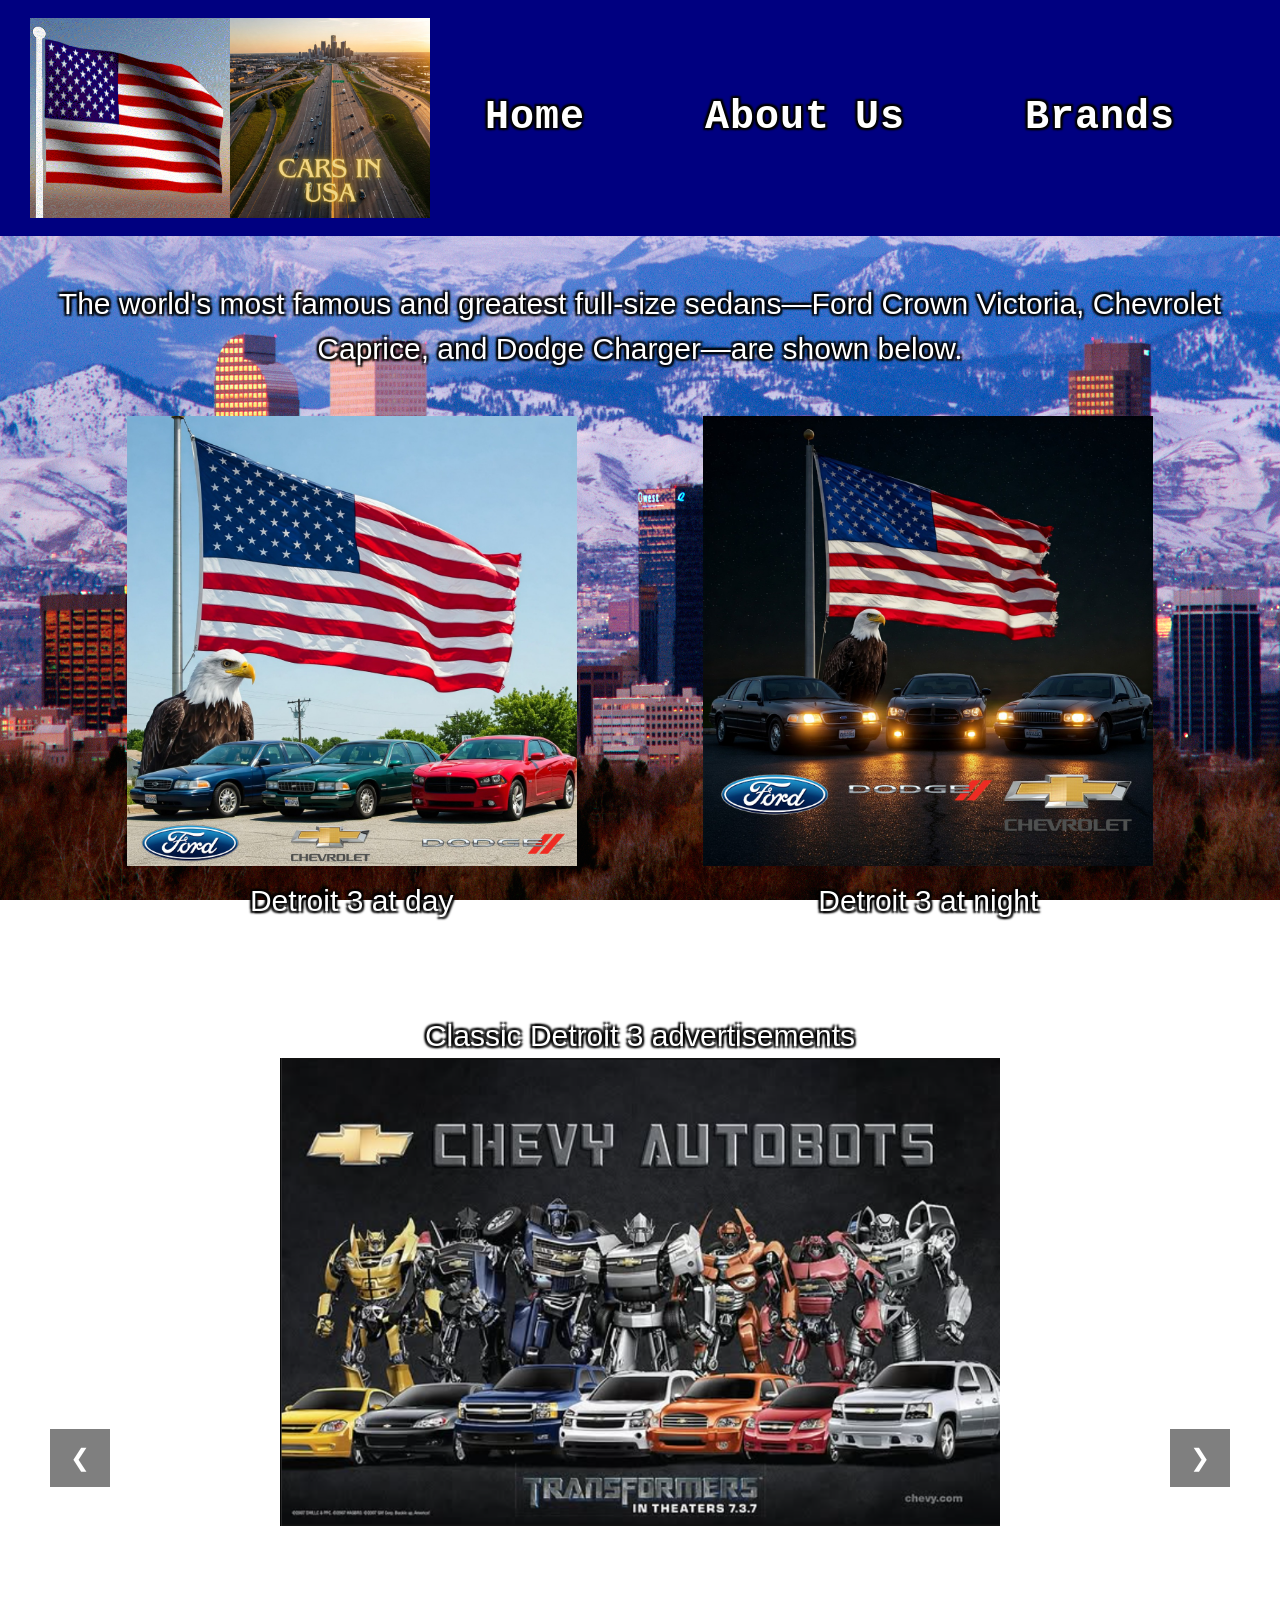
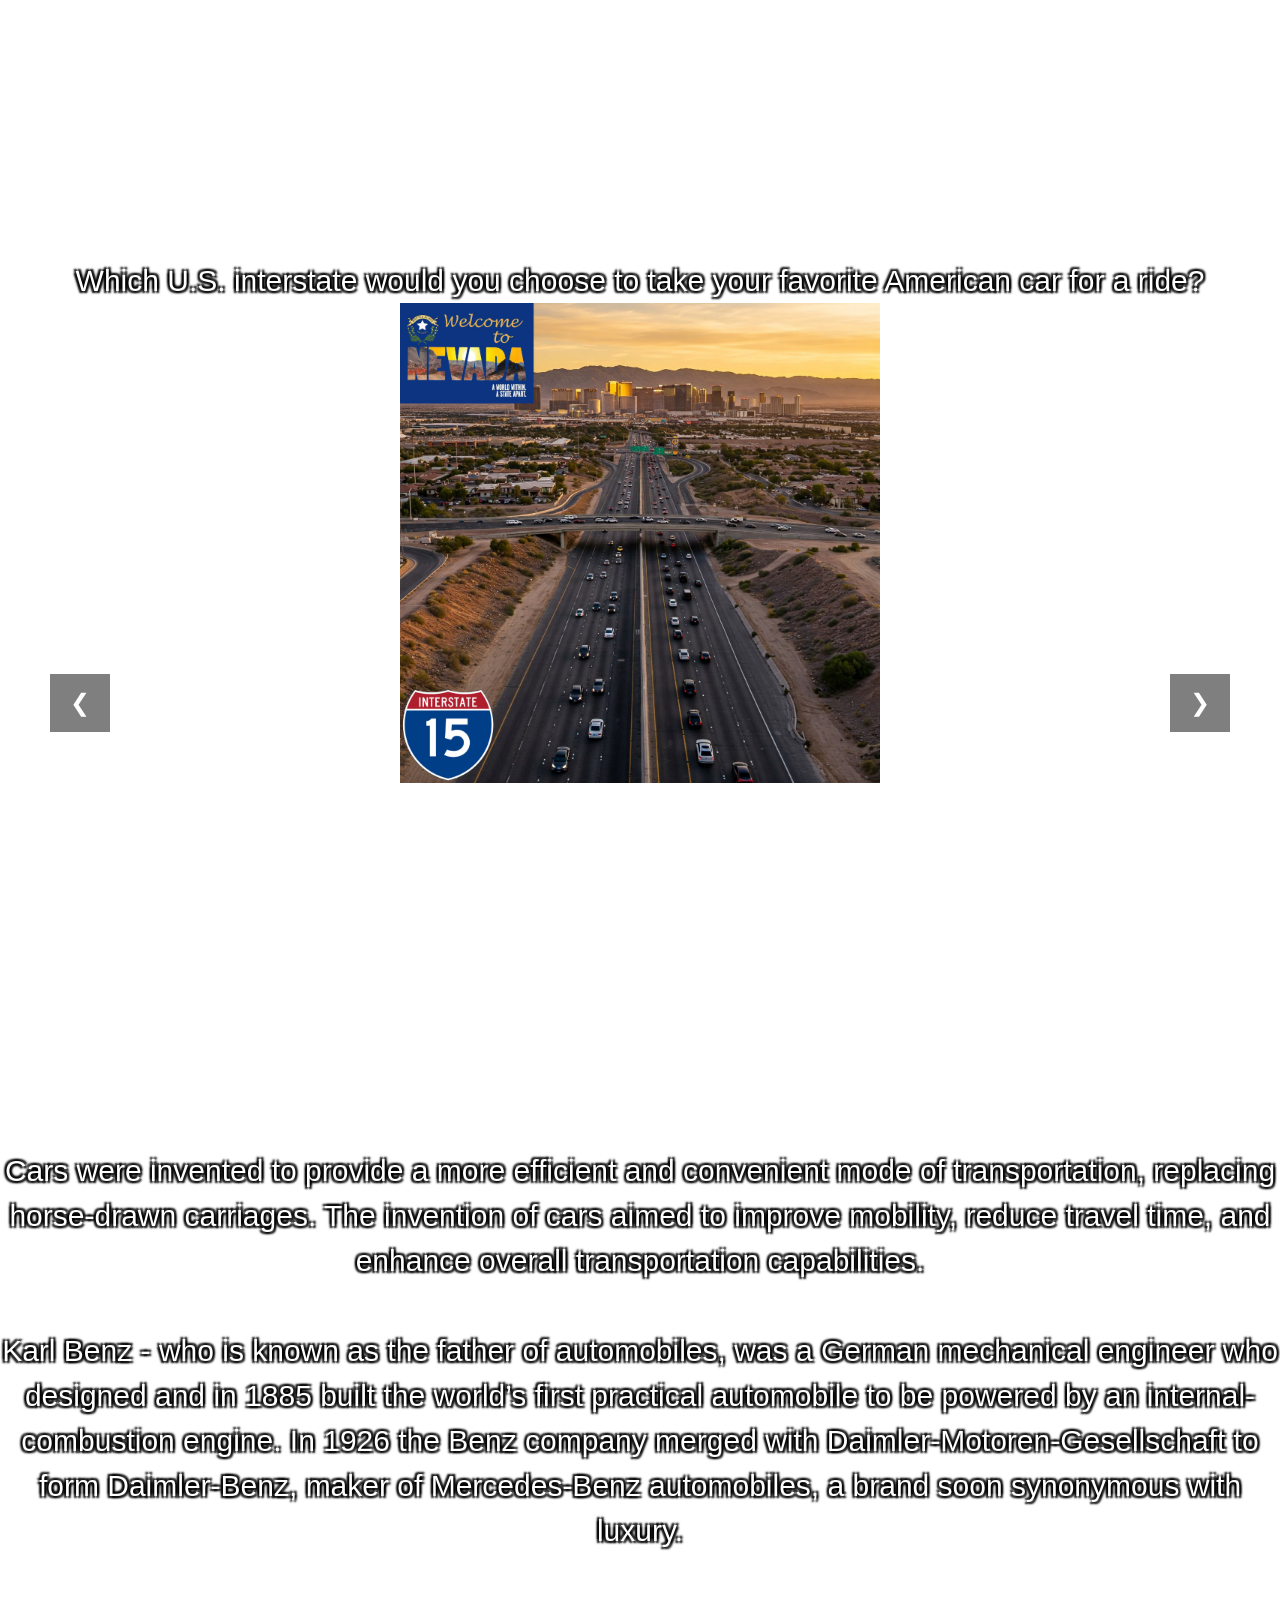
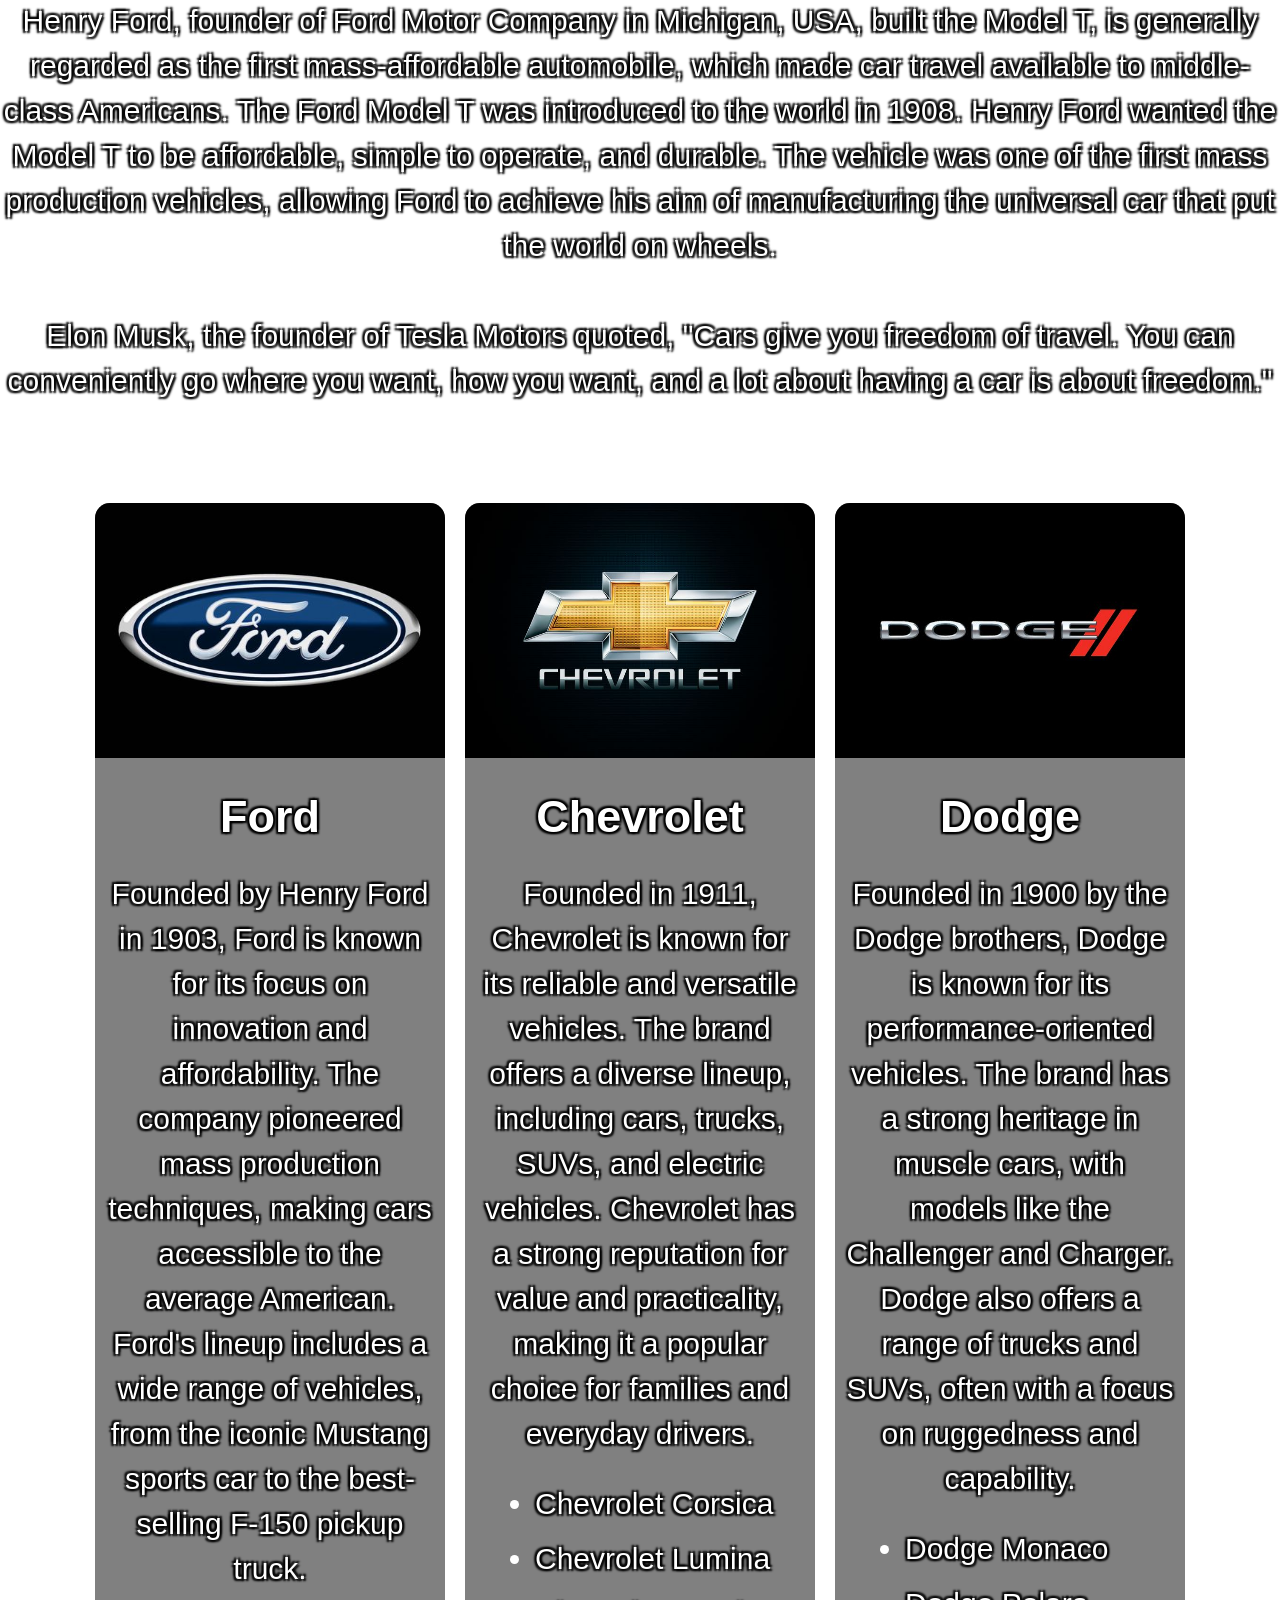
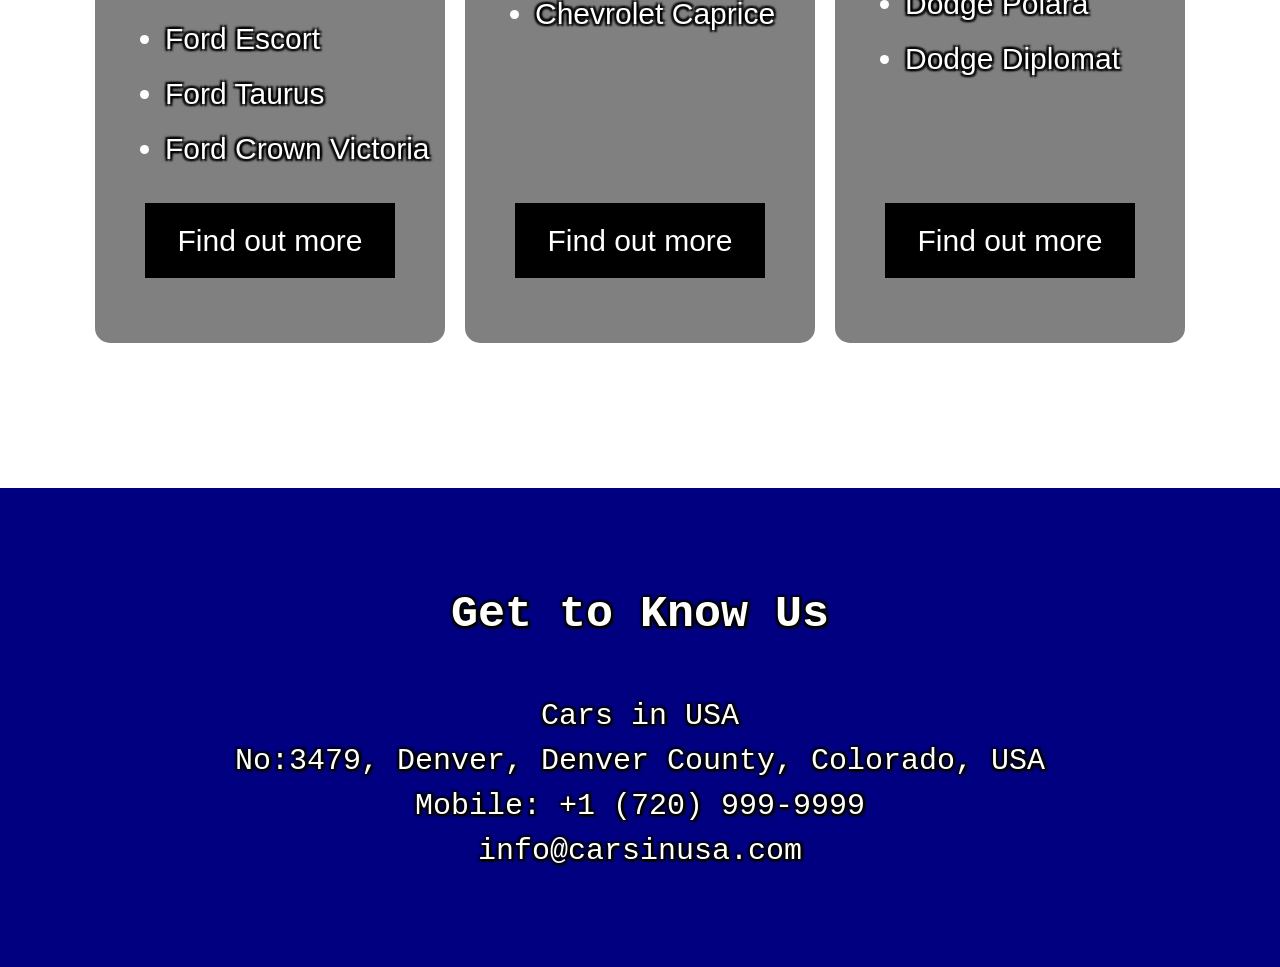
<file: docs/index.html>
<!DOCTYPE html>
<html lang="en">
<head>
    <meta charset="UTF-8">
    <meta name="viewport" content="width=device-width, initial-scale=1.0">
    <title>Cars in USA</title>

    <!--==Stylesheet=========-->
    <link rel="stylesheet" type="text/css" href="styles.css">    

    <!--==USA-gif===========-->
    <link rel="shortcut icon" href="images/Cars in USA.jpg"/>

</head>
<body>
    <header>
        <nav class="navigation">
                
            <!---logo-->
            <a href="index.html"  class="logo"> 
                <div class="flex-container">
                    <img src="images/USA flag gif.gif" alt="USA flag gif" class="hello">
                    <img src="images/Cars in USA.jpg" alt="CARS OF AMERICA" class="hello">
                </div>
                
            <!--menu------>
            <nav class="navigation">
            <ul class="menu">
                <li><a href="index.html">Home</a></li>
                <li><a href="about us.html">About Us</a></li>
                <li class="dropdown">
                <a href="#">Brands</a>
                <div class="dropdown-content">
                    <a href="ford.html"><img src="images/Ford-Logo.png" alt="Ford Logo" class="logo"></a>
                    <br>
                    <a href="chevrolet.html"><img src="images/Chevrolet-Logo.png" alt="Chevrolet Logo" class="logo"></a>
                    <br>
                    <a href="dodge.html"><img src="images/Dodge-Logo.png" alt="Dodge Logo" class="logo"></a>
                    </div>
                </li>
                </ul>
            </nav>
    </header>

    <br>
    
    <p>The world's most famous and greatest full-size sedans—Ford Crown Victoria, Chevrolet Caprice, and Dodge Charger—are shown below.</p>

    <br>

    <div class="flex-container">
        <div><img src="images/Detroit 3 (Day).jpg" alt="Detroit 3 (day)" width="450" height="450"><p>Detroit 3 at day</p></div>
        <div><img src="images/Detroit 3 (Night).jpg" alt="Detroit 3 (Night).png" width="450" height="450"><p>Detroit 3 at night</p></div>
    </div>

    <br>
    <br>

    <p>Classic Detroit 3 advertisements</p>

    <div class="slider-container">
        <button class="prev-btn">&#10094;</button>
        <div class="slider-frame">
            <div class="slide-images">
                <div class="img-container">
                    <img src="images/Chevrolet_Lineup_ad.png">
                </div>
                <div class="img-container">
                    <img src="images/Ford_Lineup_ad.webp">
                </div>
                <div class="img-container">
                    <img src="images/Dodge_Lineup_ad.png">
                </div>
            </div>
        </div>
        <button class="next-btn">&#10095;</button>
    </div>

    <p>Which U.S. interstate would you choose to take your favorite American car for a ride?</p>

    <div class="slider-container">
        <button class="prev-btn">&#10094;</button>
    <div class="slider-frame">
        <div class="slide-images">
                <div class="img-container">
                    <img src="images/I-15 Las Vegas.jpg">
                </div>
                <div class="img-container">
                    <img src="images/I-80 Salt Lake City.jpg">
                </div>
                <div class="img-container">
                    <img src="images/I-70 Denver.jpg">
                </div>
        </div>
    </div>
    <button class="next-btn">&#10095;</button>
    </div>

    <br>
    <p>Cars were invented to provide a more efficient and convenient mode of transportation, replacing horse-drawn carriages. The invention of cars aimed to improve mobility, reduce travel time, and enhance overall transportation capabilities.</p>
    <br>
    <p>Karl Benz - who is known as the father of automobiles, was a German mechanical engineer who designed and in 1885 built the world’s first practical automobile to be powered by an internal-combustion engine. In 1926 the Benz company merged with Daimler-Motoren-Gesellschaft to form Daimler-Benz, maker of Mercedes-Benz automobiles, a brand soon synonymous with luxury.</p>
    <br>
    <p>Henry Ford, founder of Ford Motor Company in Michigan, USA, built the Model T, is generally regarded as the first mass-affordable automobile, which made car travel available to middle-class Americans. The Ford Model T was introduced to the world in 1908. Henry Ford wanted the Model T to be affordable, simple to operate, and durable. The vehicle was one of the first mass production vehicles, allowing Ford to achieve his aim of manufacturing the universal car that put the world on wheels.</p>
    <br>
    <p>Elon Musk, the founder of Tesla Motors quoted, "Cars give you freedom of travel. You can conveniently go where you want, how you want, and a lot about having a car is about freedom."</p>
    <br>
    <br>

    <section class="container">
        <section id="column 1">
            <div class="card">
                <div class="card-image ford"></div>
                <h2>Ford</h2>
                <p>Founded by Henry Ford in 1903, Ford is known for its focus on innovation and affordability. The company pioneered mass production techniques, making cars accessible to the average American. Ford's lineup includes a wide range of vehicles, from the iconic Mustang sports car to the best-selling F-150 pickup truck.</p>   
                <div class="offers">
                <ul>
                    <li>Ford Escort</li>
                    <li>Ford Taurus</li>
                    <li>Ford Crown Victoria</li>
                </ul> 
                </div>
                <a href="ford.html">Find out more</a>
                <br>
            </div>
        </section>
        
        <section id="column 2">
            <div class="card">
                <div class="card-image chevrolet"></div>
                <h2>Chevrolet</h2>
                <p>Founded in 1911, Chevrolet is known for its reliable and versatile vehicles. The brand offers a diverse lineup, including cars, trucks, SUVs, and electric vehicles. Chevrolet has a strong reputation for value and practicality, making it a popular choice for families and everyday drivers.</p>    
                <div class="offers">
                <ul>
                    <li>Chevrolet Corsica</li>
                    <li>Chevrolet Lumina</li>
                    <li>Chevrolet Caprice</li>
                    <br>
                    <br>
                    <br>
                </ul>
                </div> 
                <a href="chevrolet.html">Find out more</a>
                <br>
            </div>
        </section>
    
        <section id="column 3">    
            <div class="card">
                <div class="card-image dodge"></div>
                <h2>Dodge</h2>
                <p>Founded in 1900 by the Dodge brothers, Dodge is known for its performance-oriented vehicles. The brand has a strong heritage in muscle cars, with models like the Challenger and Charger. Dodge also offers a range of trucks and SUVs, often with a focus on ruggedness and capability.</p> 
                <div class="offers">
                <ul>
                    <li>Dodge Monaco</li>
                    <li>Dodge Polara</li>
                    <li>Dodge Diplomat</li>
                    <br>
                    <br>
                </ul> 
                </div>
                <a href="dodge.html">Find out more</a>
                <br>
            </div>
        </section>
    </section>

    <br>
    <br>
    <br>

<script src="slide.js"></script>
</body>

<footer>
    <br>
    <br>
    <h2>Get to Know Us</h2>
    <br>
    <p>
        Cars in USA<br>
        No:3479, Denver, Denver County, Colorado, USA<br>
        Mobile: +1 (720) 999-9999<br>
        info@carsinusa.com
    </p> 
    <br>
    <br>   
</footer>

</html>
</file>
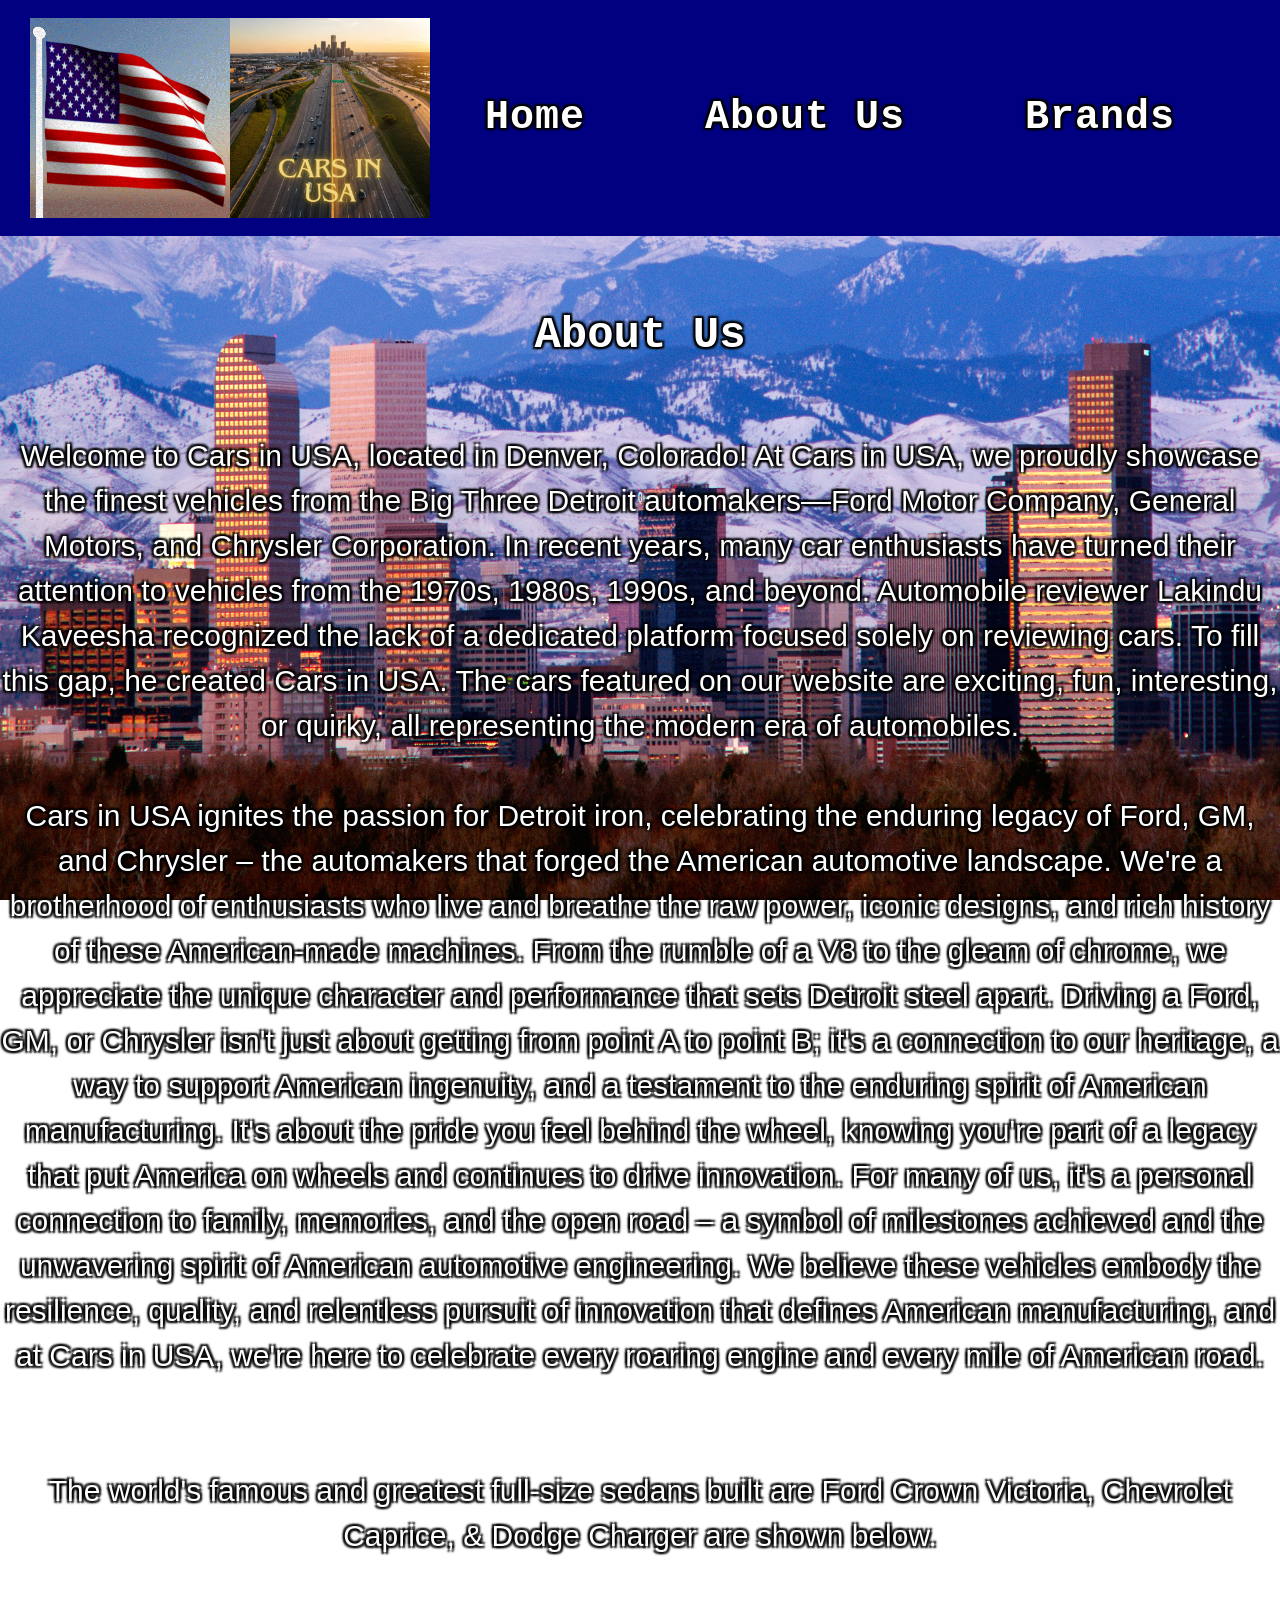
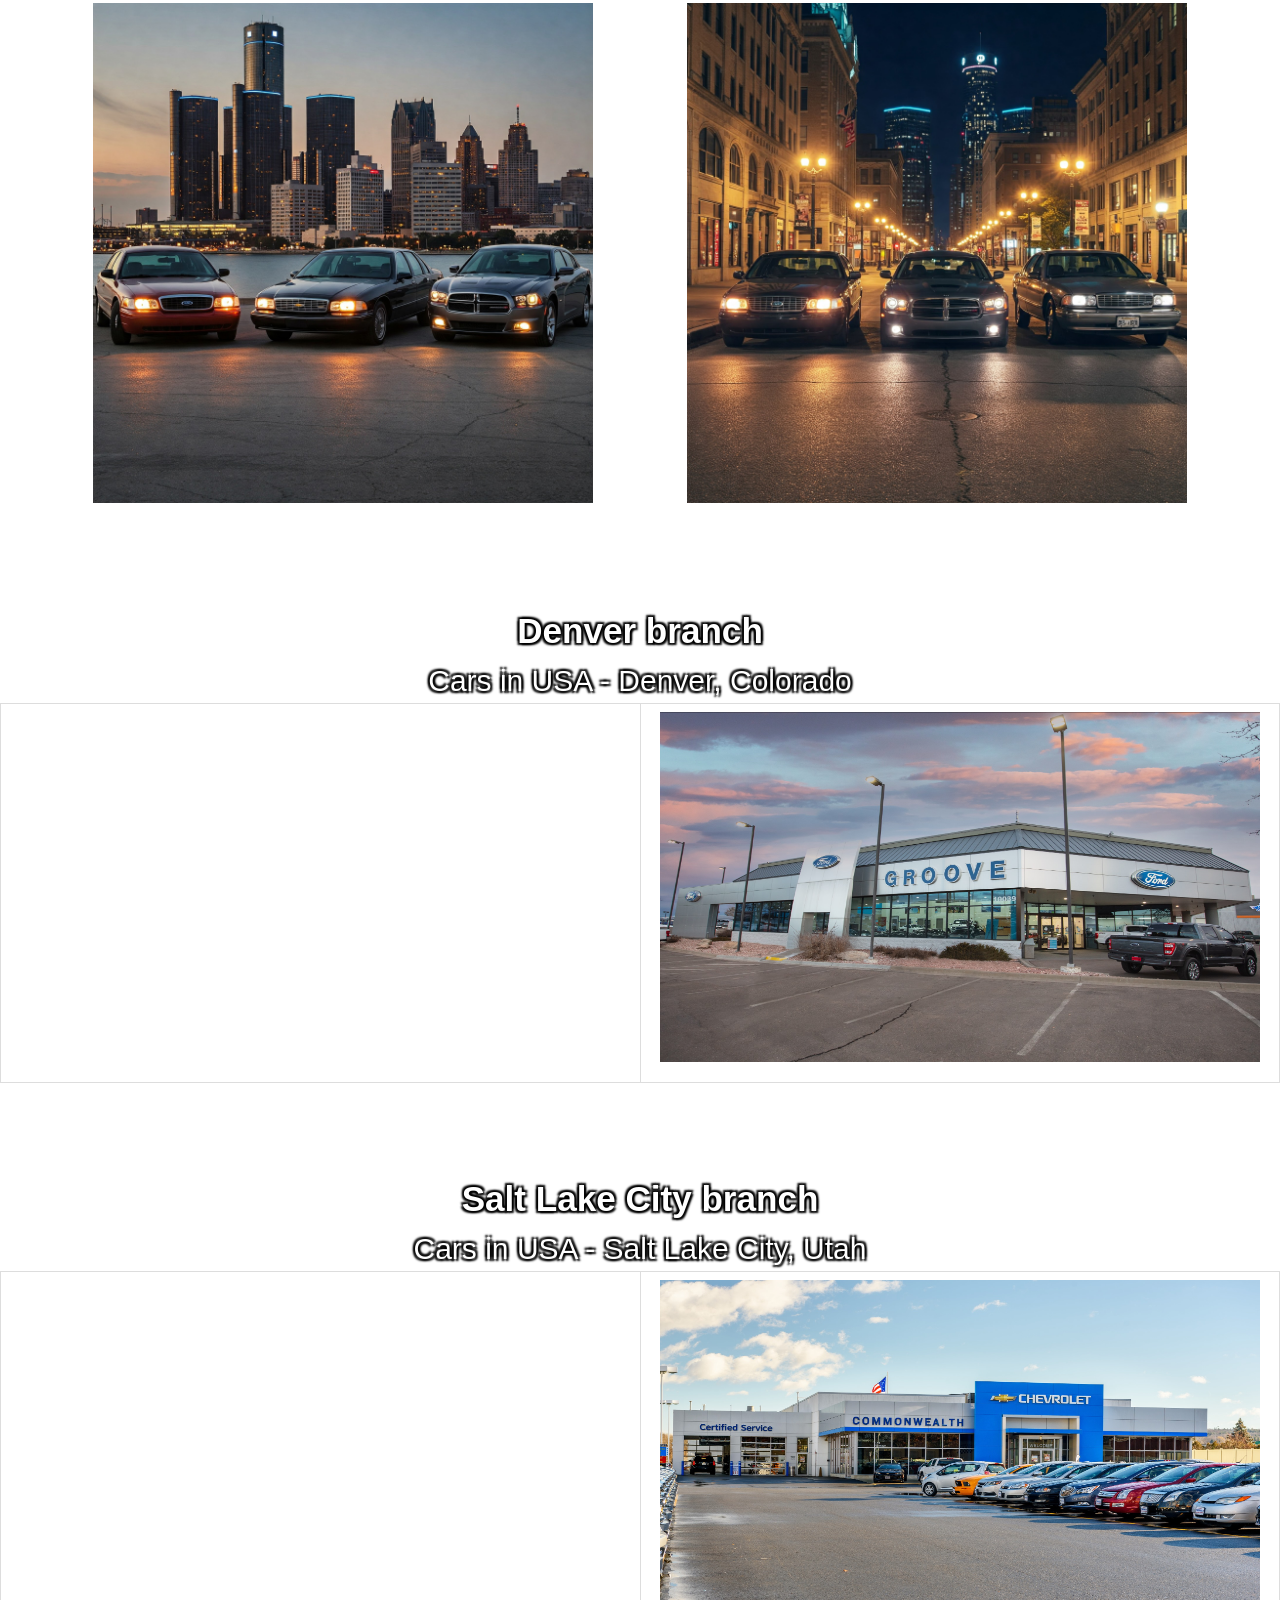
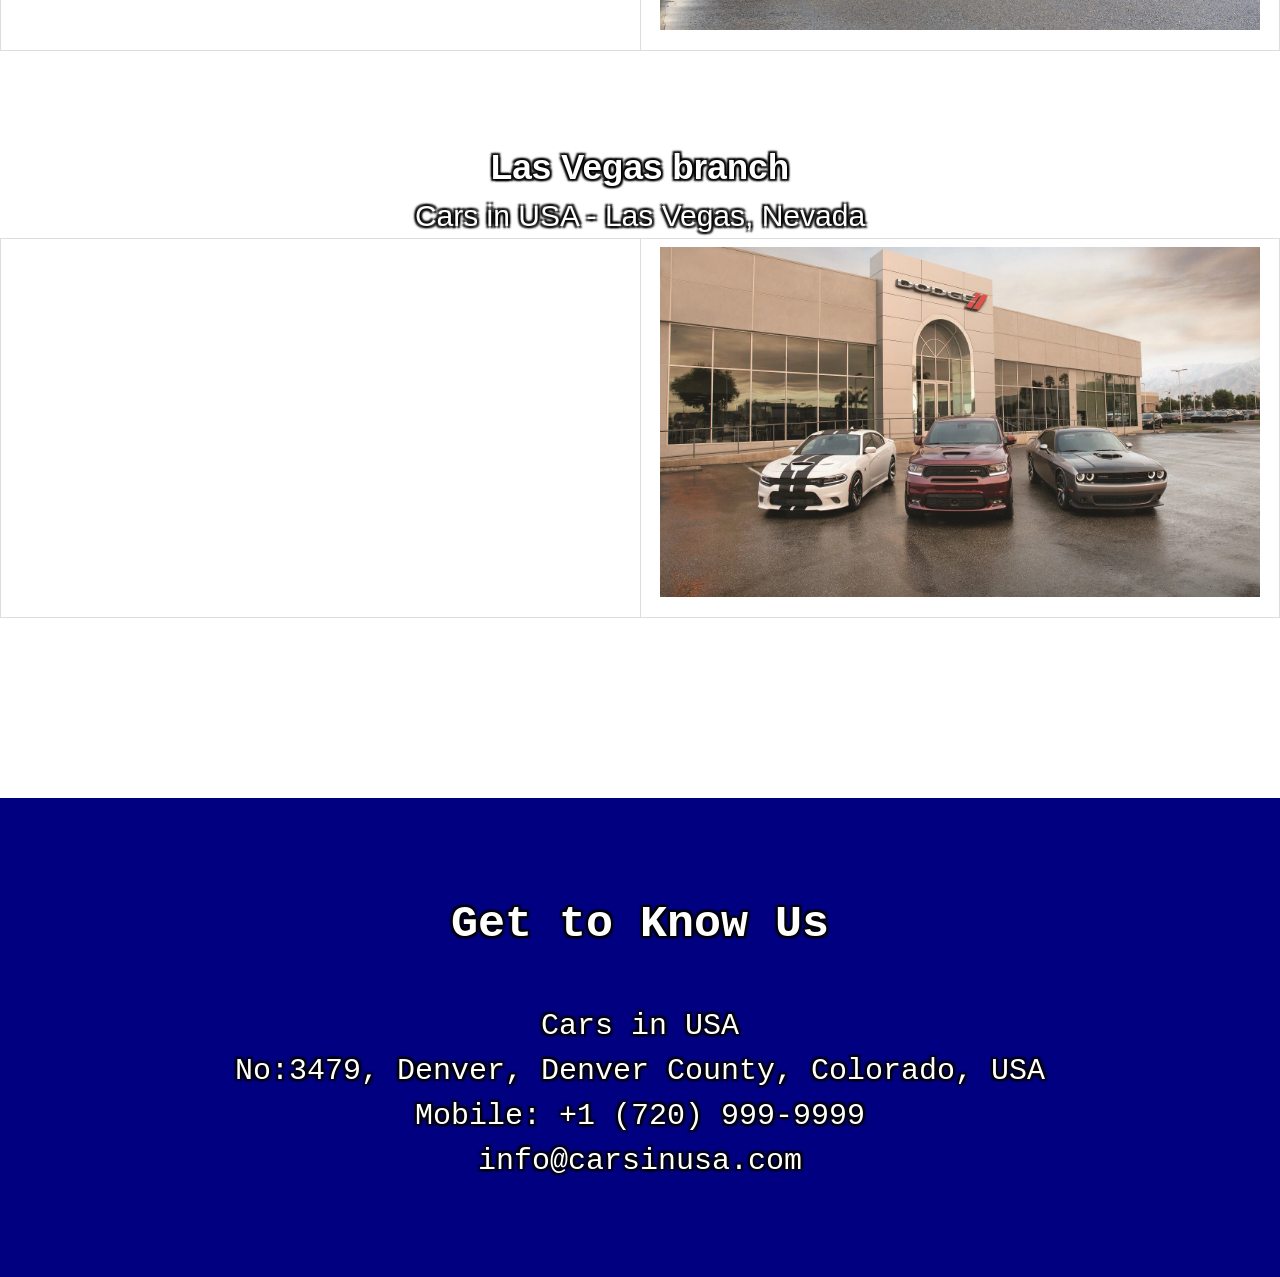
<file: docs/about us.html>
<!DOCTYPE html>
<html lang="en">
<head>
    <meta charset="UTF-8">
    <meta name="viewport" content="width=device-width, initial-scale=1.0">
    <title>Cars in USA</title>

    <!--==Stylesheet=========-->
    <link rel="stylesheet" type="text/css" href="styles.css">    

    <!--==USA-gif===========-->
    <link rel="shortcut icon" href="images/Cars in USA.jpg"/>

</head>
<body>
    <header>
        <nav class="navigation">
                
            <!---logo-->
            <a href="index.html"  class="logo"> 
                <div class="flex-container">
                    <img src="images/USA flag gif.gif" alt="USA flag gif" class="hello">
                    <img src="images/Cars in USA.jpg" alt="CARS OF AMERICA" class="hello">
                </div>
                
            <!--menu------>
            <nav class="navigation">
            <ul class="menu">
                <li><a href="index.html">Home</a></li>
                <li><a href="about us.html">About Us</a></li>
                <li class="dropdown">
                <a href="#">Brands</a>
                <div class="dropdown-content">
                    <a href="ford.html"><img src="images/Ford-Logo.png" alt="Ford Logo" class="logo"></a>
                    <br>
                    <a href="chevrolet.html"><img src="images/Chevrolet-Logo.png" alt="Chevrolet Logo" class="logo"></a>
                    <br>
                    <a href="dodge.html"><img src="images/Dodge-Logo.png" alt="Dodge Logo" class="logo"></a>
                    </div>
                </li>
                </ul>
            </nav>
    </header>

    <br>
    
    <div class="content">
        <h1>About Us</h1>
        <br>
        <p>Welcome to Cars in USA, located in Denver, Colorado!

            At Cars in USA, we proudly showcase the finest vehicles from the Big Three Detroit automakers—Ford Motor Company, General Motors, and Chrysler Corporation.
            
            In recent years, many car enthusiasts have turned their attention to vehicles from the 1970s, 1980s, 1990s, and beyond. Automobile reviewer Lakindu Kaveesha recognized the lack of a dedicated platform focused solely on reviewing cars. To fill this gap, he created Cars in USA.
            
            The cars featured on our website are exciting, fun, interesting, or quirky, all representing the modern era of automobiles.
            
        </p>
        <br>
        <p>Cars in USA ignites the passion for Detroit iron, celebrating the enduring legacy of Ford, GM, and Chrysler – the automakers that forged the American automotive landscape. We're a brotherhood of enthusiasts who live and breathe the raw power, iconic designs, and rich history of these American-made machines.  From the rumble of a V8 to the gleam of chrome, we appreciate the unique character and performance that sets Detroit steel apart. Driving a Ford, GM, or Chrysler isn't just about getting from point A to point B; it's a connection to our heritage, a way to support American ingenuity, and a testament to the enduring spirit of American manufacturing.  It's about the pride you feel behind the wheel, knowing you're part of a legacy that put America on wheels and continues to drive innovation.  For many of us, it's a personal connection to family, memories, and the open road – a symbol of milestones achieved and the unwavering spirit of American automotive engineering.  We believe these vehicles embody the resilience, quality, and relentless pursuit of innovation that defines American manufacturing, and at Cars in USA, we're here to celebrate every roaring engine and every mile of American road.</p>
        <br>
        <br>
        <p>The world's famous and greatest full-size sedans built are Ford Crown Victoria, Chevrolet Caprice, & Dodge Charger are shown below.</p>
        <br>
        <div class="flex-container">
            <div><img src="images/Detroit 3 (3).jpg" alt="Detroit 3 (3)" width="500px" height="500px"></div>
            <div><img src="images/Detroit 3 (2).jpg" alt="Detroit 3 (2)" width="500px" height="500px" ></div>
        </div>
    </div>
        
        <br>

        <br> 
    <div class="content">
        <h3>Denver branch</h3>
        <p>Cars in USA - Denver, Colorado</p>
        <table>
            <tr>
                <td><iframe src="https://www.google.com/maps/embed?pb=!1m18!1m12!1m3!1d2027.1454202264983!2d-104.87672406091424!3d39.77786568362974!2m3!1f0!2f0!3f0!3m2!1i1024!2i768!4f13.1!3m3!1m2!1s0x876c7b16a7e926cb%3A0x91939548a966fddb!2sFord%20Motor%20Co!5e1!3m2!1sen!2slk!4v1739131849506!5m2!1sen!2slk" width="600" height="350" style="border:0;" allowfullscreen="" loading="lazy" referrerpolicy="no-referrer-when-downgrade"></iframe></td>
                <td><img src="images/Denver Ford dealership.jpg" alt="Denver Ford dealership" width="600" height="350"></td>
            </tr>
        </table>

        <br>
        <br>

        <h3>Salt Lake City branch</h3>
        <p>Cars in USA - Salt Lake City, Utah</p>
        <table>
            <tr>
                <td><iframe src="https://www.google.com/maps/embed?pb=!1m18!1m12!1m3!1d2170.2238968352103!2d-111.99038392554249!3d40.697718238492214!2m3!1f0!2f0!3f0!3m2!1i1024!2i768!4f13.1!3m3!1m2!1s0x87528cc2d5e41733%3A0x2af8f5af15e8ad11!2sSalt%20Lake%20Valley%20Chevrolet!5e1!3m2!1sen!2slk!4v1739131694222!5m2!1sen!2slk" width="600" height="350" style="border:0;" allowfullscreen="" loading="lazy" referrerpolicy="no-referrer-when-downgrade"></iframe></td>
                <td><img src="images/Salt Lake City Chevrolet dealership.jpg" alt="Salt Lake City Chevrolet dealership" width="600" height="350"></td>
            </tr>
        </table>

        <br>
        <br>

        <h3>Las Vegas branch</h3>
        <p>Cars in USA - Las Vegas, Nevada</p>
        <table>
            <tr>
                <td><iframe src="https://www.google.com/maps/embed?pb=!1m18!1m12!1m3!1d2311.52278889719!2d-115.21279592583578!3d36.145416804338524!2m3!1f0!2f0!3f0!3m2!1i1024!2i768!4f13.1!3m3!1m2!1s0x80c8c147d6c2aaf7%3A0xacc73259062cd5c7!2sSahara%20Chrysler%20Dodge%20Ram!5e1!3m2!1sen!2slk!4v1739131937376!5m2!1sen!2slk" width="600" height="350" style="border:0;" allowfullscreen="" loading="lazy" referrerpolicy="no-referrer-when-downgrade"></iframe></td>
                <td><img src="images/Las Vegas Dodge dealership.webp" alt="Las Vegas Dodge dealership" width="600" height="350"></td>
            </tr>
        </table>
    </div>

    <br>
    <br>
    <br>
    <br>
    
</body>

<footer>
    <br>
    <br>
    <h2>Get to Know Us</h2>
    <br>
    <p>
        Cars in USA<br>
        No:3479, Denver, Denver County, Colorado, USA<br>
        Mobile: +1 (720) 999-9999<br>
        info@carsinusa.com
    </p> 
    <br>
    <br>   
</footer>

</html>
</file>
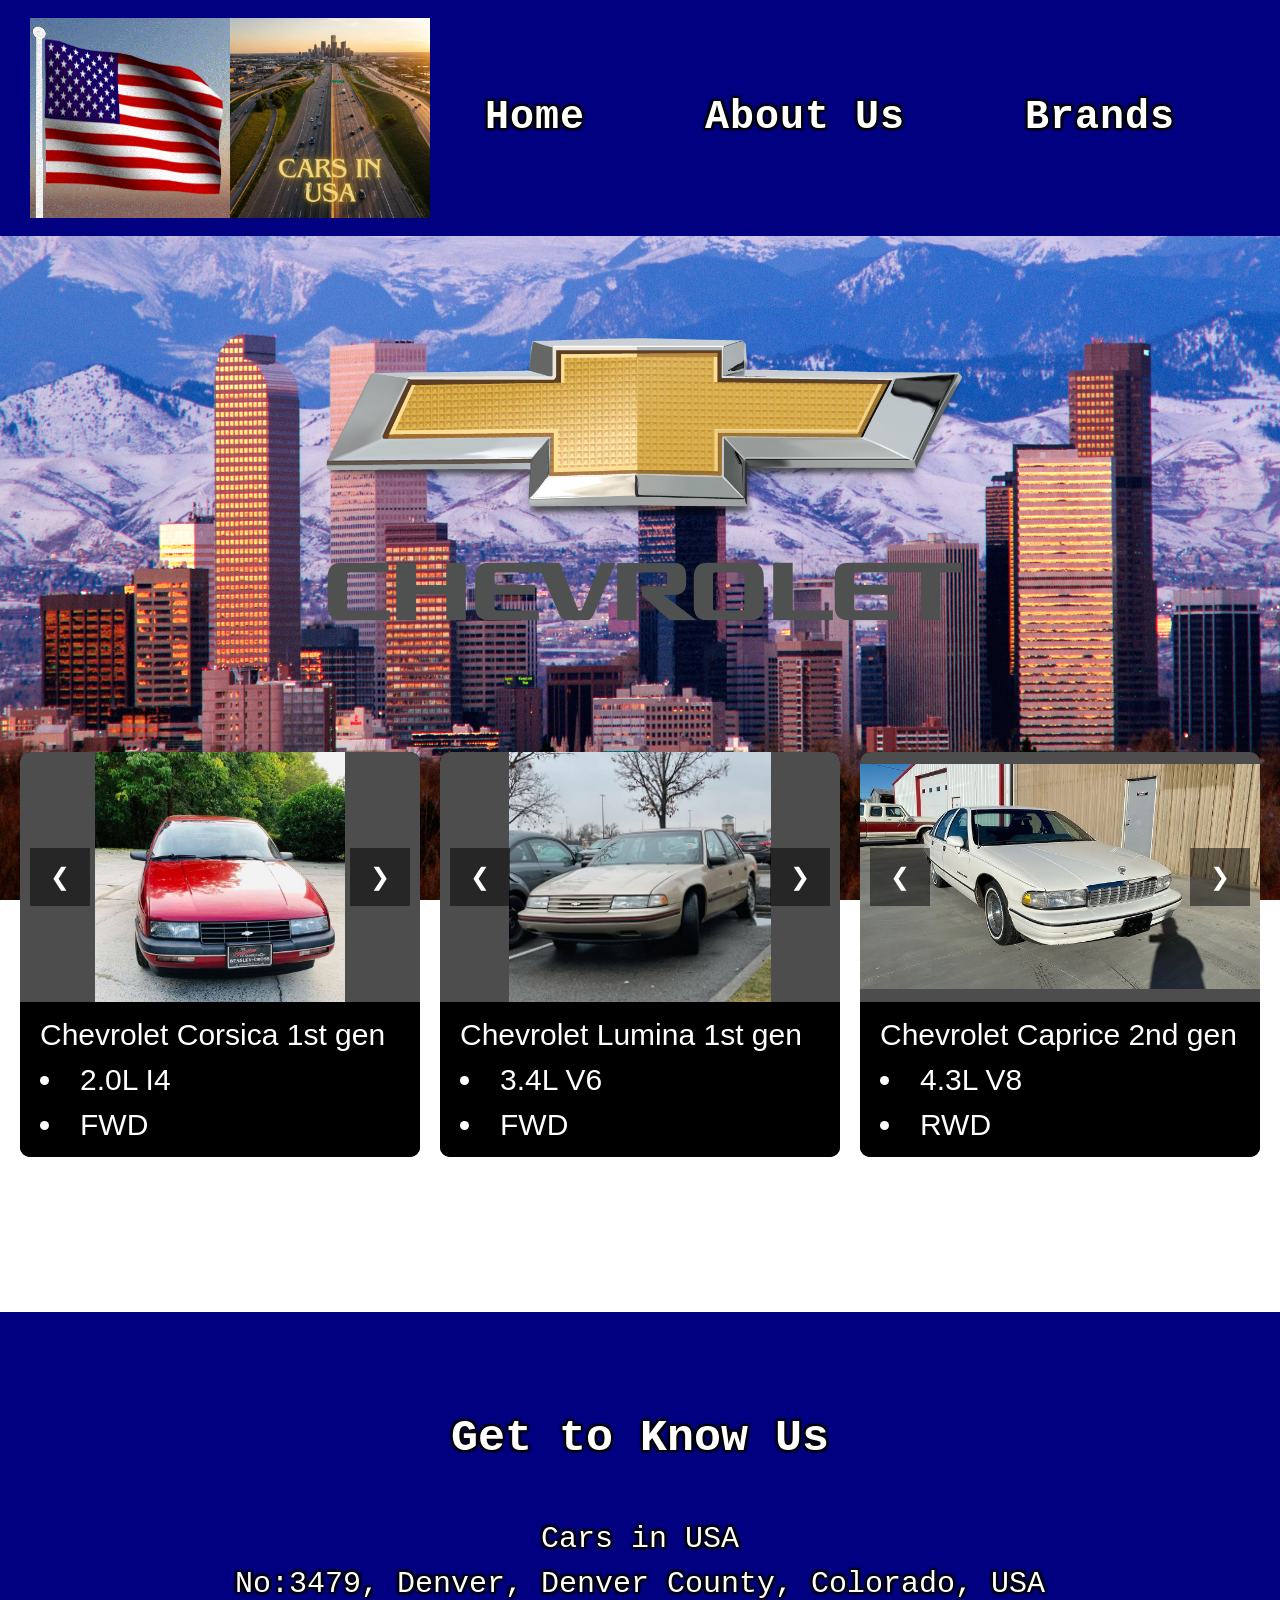
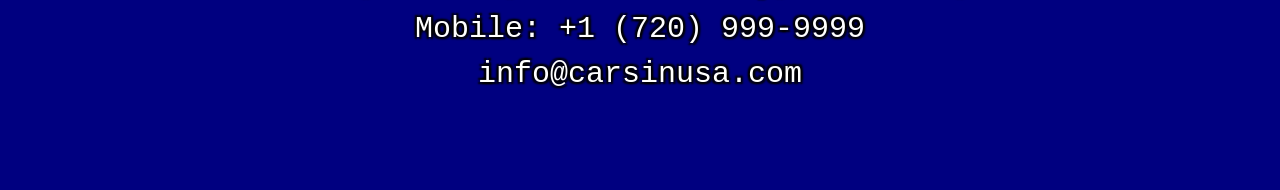
<file: docs/chevrolet.html>
<!DOCTYPE html>
<html lang="en">
<head>
    <meta charset="UTF-8">
    <meta name="viewport" content="width=device-width, initial-scale=1.0">
    <title>Cars in USA</title>

    <!--==Stylesheet=========-->
    <link rel="stylesheet" type="text/css" href="styles.css">    

    <!--==USA-gif===========-->
    <link rel="shortcut icon" href="images/Cars in USA.jpg"/>

</head>
<body>
    <header>
        <nav class="navigation">
                
            <!---logo-->
            <a href="index.html"  class="logo"> 
                <div class="flex-container">
                    <img src="images/USA flag gif.gif" alt="USA flag gif" class="hello">
                    <img src="images/Cars in USA.jpg" alt="CARS OF AMERICA" class="hello">
                </div>
                
            <!--menu------>
            <nav class="navigation">
            <ul class="menu">
                <li><a href="index.html">Home</a></li>
                <li><a href="about us.html">About Us</a></li>
                <li class="dropdown">
                <a href="#">Brands</a>
                <div class="dropdown-content">
                    <a href="ford.html"><img src="images/Ford-Logo.png" alt="Ford Logo" class="logo"></a>
                    <br>
                    <a href="chevrolet.html"><img src="images/Chevrolet-Logo.png" alt="Chevrolet Logo" class="logo"></a>
                    <br>
                    <a href="dodge.html"><img src="images/Dodge-Logo.png" alt="Dodge Logo" class="logo"></a>
                    </div>
                </li>
                </ul>
            </nav>
    </header>

    <br>
    
    <div class="content">
        <img src="images/Chevrolet-Logo.png" alt="Chevrolet Logo" width="700px" height="auto">
    </div>

        <br>

        <div class="grid-container">
            <div class="grid-item">
                <div class="gallery">
                    <div class="gallery-container">
                        <img src="images/Chevrolet Corsica 1st gen (Pic1).jpg" class="gallery-item visible">
                        <img src="images/Chevrolet Corsica 1st gen (Pic2).jpg" class="gallery-item">
                    </div>
                    <button class="prev-btn" onclick="navigateGallery(this, -1)">&#10094;</button>
                    <button class="next-btn" onclick="navigateGallery(this, 1)">&#10095;</button>
                </div>
                <div class="gallery-info">
                    <p>Chevrolet Corsica 1st gen</p>
                    <li>2.0L I4</li>
                    <li>FWD</li>
                </div>
            </div>

            <div class="grid-item">
                <div class="gallery">
                    <div class="gallery-container">
                        <img src="images/Chevrolet Lumina 1st gen (Pic1).jpg" class="gallery-item visible">
                        <img src="images/Chevrolet Lumina 1st gen (Pic2).jpg" class="gallery-item">
                    </div>
                    <button class="prev-btn" onclick="navigateGallery(this, -1)">&#10094;</button>
                    <button class="next-btn" onclick="navigateGallery(this, 1)">&#10095;</button>
                </div>
                <div class="gallery-info">
                    <p>Chevrolet Lumina 1st gen</p>
                    <li>3.4L V6</li>
                    <li>FWD</li>
                </div>
            </div>

            <div class="grid-item">
                <div class="gallery">
                    <div class="gallery-container">
                        <img src="images/Chevrolet Caprice 2nd gen (Pic1).jpg" class="gallery-item visible">
                        <img src="images/Chevrolet Caprice 2nd gen (Pic2).jpg" class="gallery-item">
                    </div>
                    <button class="prev-btn" onclick="navigateGallery(this, -1)">&#10094;</button>
                    <button class="next-btn" onclick="navigateGallery(this, 1)">&#10095;</button>
                </div>
                <div class="gallery-info">
                    <p>Chevrolet Caprice 2nd gen</p>
                    <li>4.3L V8</li>
                    <li>RWD</li>
                </div>
            </div>
        </div>

        <br>
        <br>
        <br>

        <script src="instapost.js"></script>
</body>

<footer>
    <br>
    <br>
    <h2>Get to Know Us</h2>
    <br>
    <p>
        Cars in USA<br>
        No:3479, Denver, Denver County, Colorado, USA<br>
        Mobile: +1 (720) 999-9999<br>
        info@carsinusa.com
    </p> 
    <br>
    <br>   
</footer>

</html>
</file>
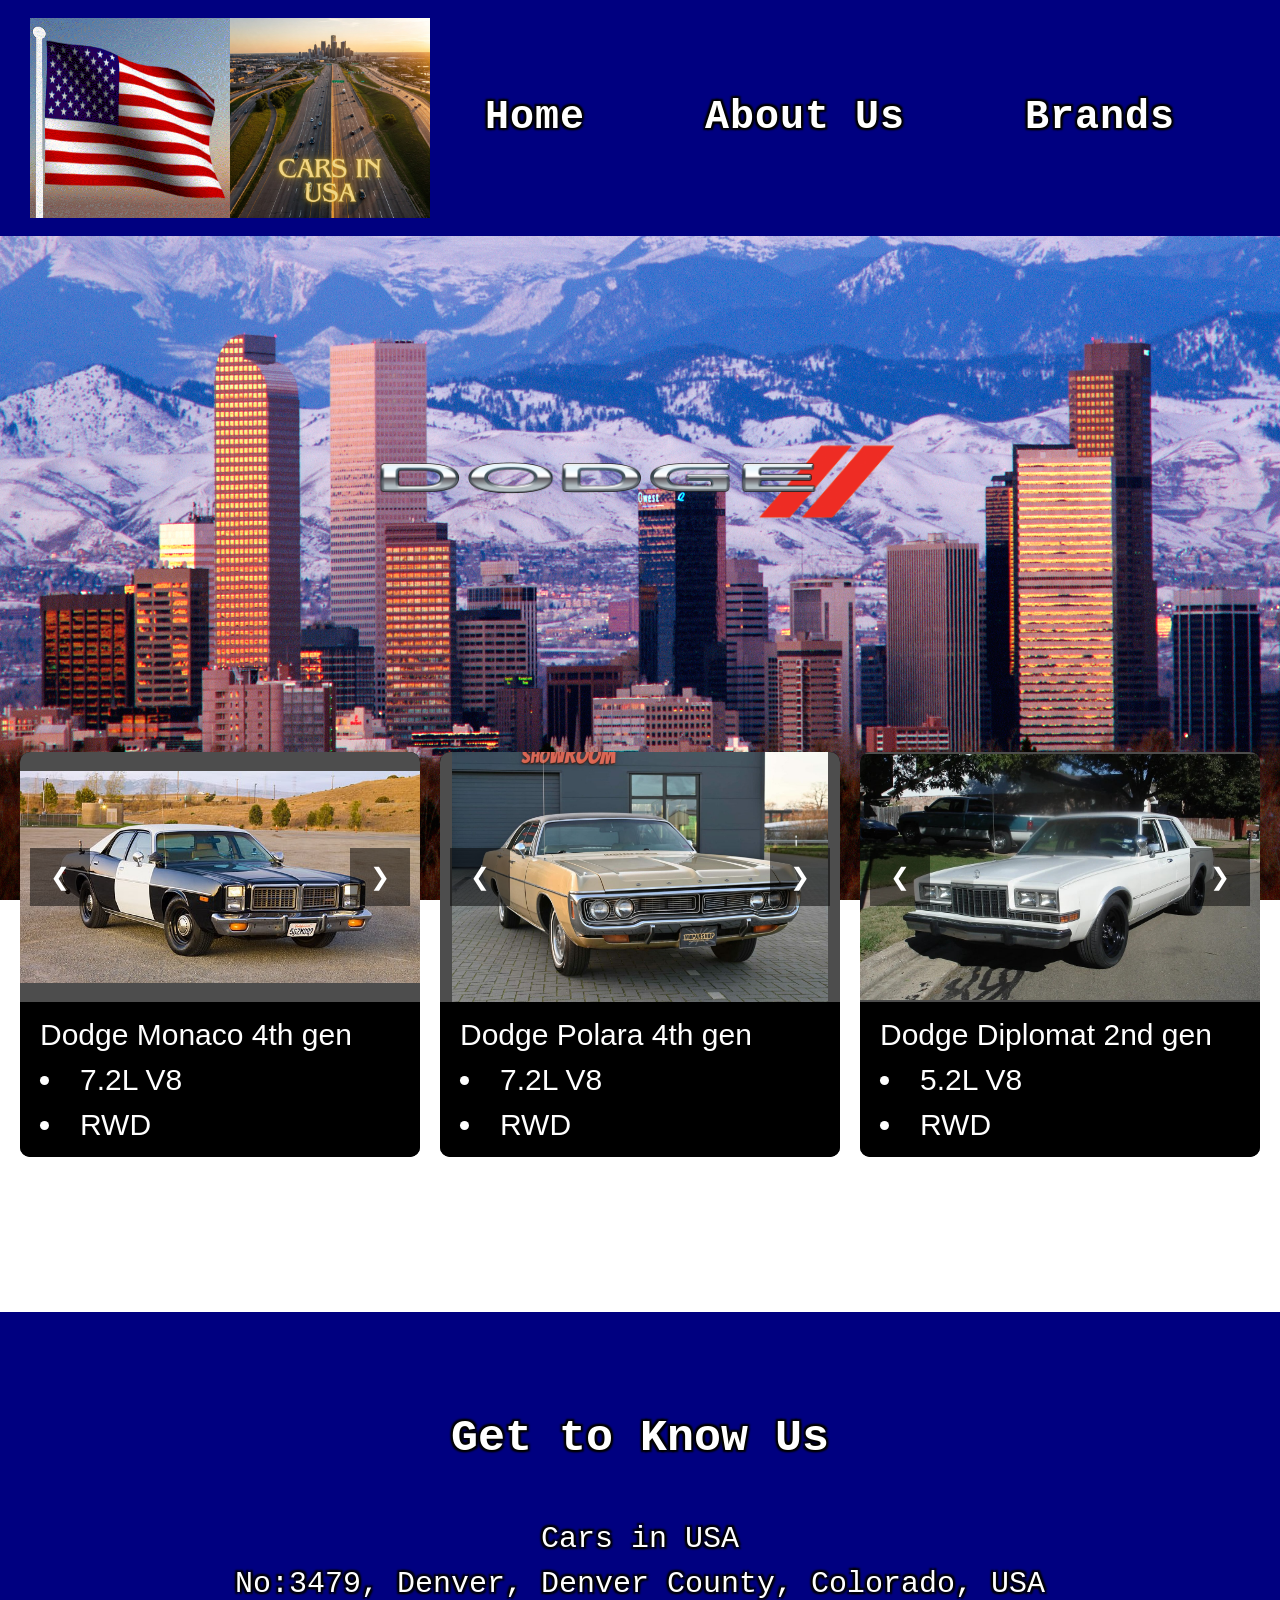
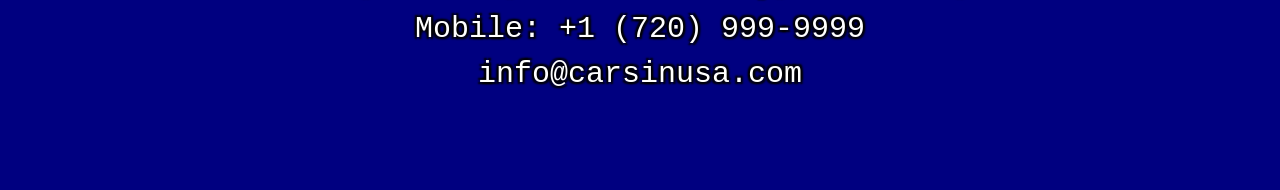
<file: docs/dodge.html>
<!DOCTYPE html>
<html lang="en">
<head>
    <meta charset="UTF-8">
    <meta name="viewport" content="width=device-width, initial-scale=1.0">
    <title>Cars in USA</title>

    <!--==Stylesheet=========-->
    <link rel="stylesheet" type="text/css" href="styles.css">    

    <!--==USA-gif===========-->
    <link rel="shortcut icon" href="images/Cars in USA.jpg"/>

</head>
<body>
    <header>
        <nav class="navigation">
                
            <!---logo-->
            <a href="index.html"  class="logo"> 
                <div class="flex-container">
                    <img src="images/USA flag gif.gif" alt="USA flag gif" class="hello">
                    <img src="images/Cars in USA.jpg" alt="CARS OF AMERICA" class="hello">
                </div>
                
            <!--menu------>
            <nav class="navigation">
            <ul class="menu">
                <li><a href="index.html">Home</a></li>
                <li><a href="about us.html">About Us</a></li>
                <li class="dropdown">
                <a href="#">Brands</a>
                <div class="dropdown-content">
                    <a href="ford.html"><img src="images/Ford-Logo.png" alt="Ford Logo" class="logo"></a>
                    <br>
                    <a href="chevrolet.html"><img src="images/Chevrolet-Logo.png" alt="Chevrolet Logo" class="logo"></a>
                    <br>
                    <a href="dodge.html"><img src="images/Dodge-Logo.png" alt="Dodge Logo" class="logo"></a>
                    </div>
                </li>
                </ul>
            </nav>
    </header>

    <br>
    
    <div class="content">
        <img src="images/Dodge-Logo.png" alt="Dodge Logo" width="700px" height="auto">
    </div>

        <br>

        <div class="grid-container">
            <div class="grid-item">
                <div class="gallery">
                    <div class="gallery-container">
                        <img src="images/Dodge Monaco 4th gen (Pic1).jpg" class="gallery-item visible">
                        <img src="images/Dodge Monaco 4th gen (Pic2).jpg" class="gallery-item">
                    </div>
                    <button class="prev-btn" onclick="navigateGallery(this, -1)">&#10094;</button>
                    <button class="next-btn" onclick="navigateGallery(this, 1)">&#10095;</button>
                </div>
                <div class="gallery-info">
                    <p>Dodge Monaco 4th gen</p>
                    <li>7.2L V8</li>
                    <li>RWD</li>
                </div>
            </div>
        
            <div class="grid-item">
                <div class="gallery">
                    <div class="gallery-container">
                        <img src="images/Dodge Polara 4th gen (Pic1).jpg" class="gallery-item visible">
                        <img src="images/Dodge Polara 4th gen (Pic2).jpg" class="gallery-item">
                    </div>
                    <button class="prev-btn" onclick="navigateGallery(this, -1)">&#10094;</button>
                    <button class="next-btn" onclick="navigateGallery(this, 1)">&#10095;</button>
                </div>
                <div class="gallery-info">
                    <p>Dodge Polara 4th gen</p>
                    <li>7.2L V8</li>
                    <li>RWD</li>
                </div>
            </div>

            <div class="grid-item">
                <div class="gallery">
                    <div class="gallery-container">
                        <img src="images/Dodge Diplomat 2nd gen (Pic1).JPG" class="gallery-item visible">
                        <img src="images/Dodge Diplomat 2nd gen (Pic2).jpg" class="gallery-item">
                    </div>
                    <button class="prev-btn" onclick="navigateGallery(this, -1)">&#10094;</button>
                    <button class="next-btn" onclick="navigateGallery(this, 1)">&#10095;</button>
                </div>
                <div class="gallery-info">
                    <p>Dodge Diplomat 2nd gen</p>
                    <li>5.2L V8</li>
                    <li>RWD</li>
                </div>
            </div>

        </div>

        <br>
        <br>
        <br>

        <script src="instapost.js"></script>
</body>

<footer>
    <br>
    <br>
    <h2>Get to Know Us</h2>
    <br>
    <p>
        Cars in USA<br>
        No:3479, Denver, Denver County, Colorado, USA<br>
        Mobile: +1 (720) 999-9999<br>
        info@carsinusa.com
    </p> 
    <br>
    <br>   
</footer>

</html>
</file>
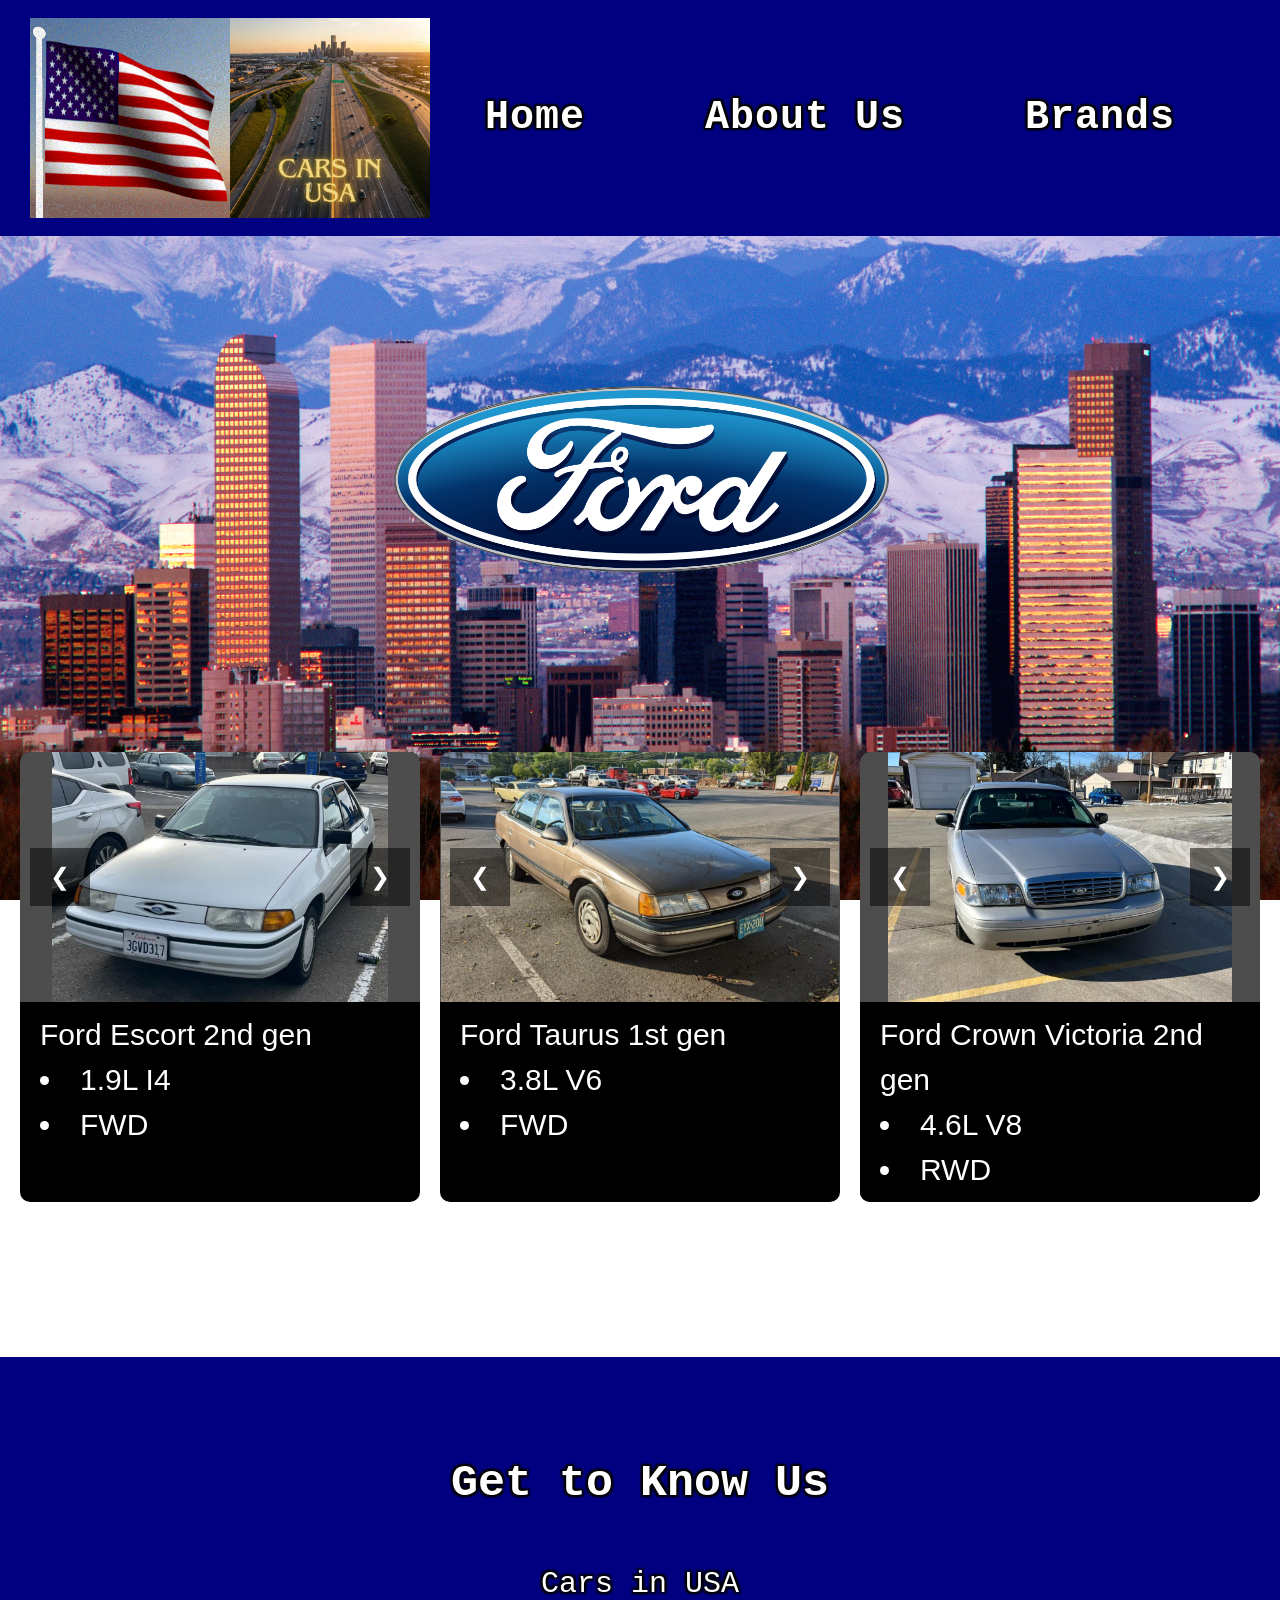
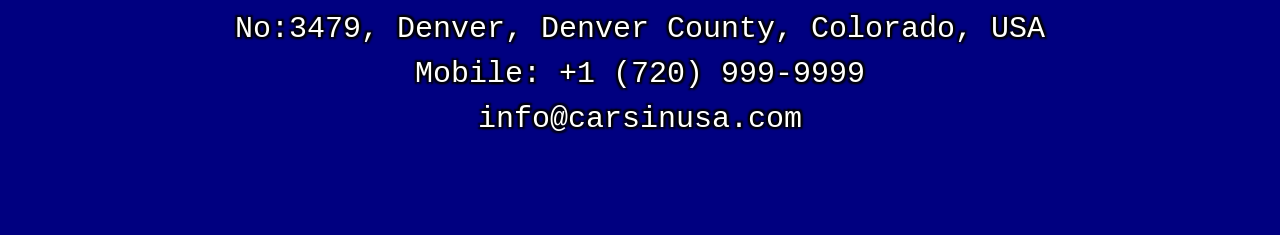
<file: docs/ford.html>
<!DOCTYPE html>
<html lang="en">
<head>
    <meta charset="UTF-8">
    <meta name="viewport" content="width=device-width, initial-scale=1.0">
    <title>Cars in USA</title>

    <!--==Stylesheet=========-->
    <link rel="stylesheet" type="text/css" href="styles.css">    

    <!--==USA-gif===========-->
    <link rel="shortcut icon" href="images/Cars in USA.jpg"/>

</head>
<body>
    <header>
        <nav class="navigation">
                
            <!---logo-->
            <a href="index.html"  class="logo"> 
                <div class="flex-container">
                    <img src="images/USA flag gif.gif" alt="USA flag gif" class="hello">
                    <img src="images/Cars in USA.jpg" alt="CARS OF AMERICA" class="hello">
                </div>
                
            <!--menu------>
            <nav class="navigation">
            <ul class="menu">
                <li><a href="index.html">Home</a></li>
                <li><a href="about us.html">About Us</a></li>
                <li class="dropdown">
                <a href="#">Brands</a>
                <div class="dropdown-content">
                    <a href="ford.html"><img src="images/Ford-Logo.png" alt="Ford Logo" class="logo"></a>
                    <br>
                    <a href="chevrolet.html"><img src="images/Chevrolet-Logo.png" alt="Chevrolet Logo" class="logo"></a>
                    <br>
                    <a href="dodge.html"><img src="images/Dodge-Logo.png" alt="Dodge Logo" class="logo"></a>
                    </div>
                </li>
                </ul>
            </nav>
    </header>

    <br>
    
    <div class="content">
        <img src="images/Ford-Logo.png" alt="Ford Logo" width="700px" height="auto">
    </div>

        <br>

        <div class="grid-container">
            <div class="grid-item">
                <div class="gallery">
                    <div class="gallery-container">
                        <img src="images/Ford Escort 2nd gen (Pic1).jpg" class="gallery-item visible">
                        <img src="images/Ford Escort 2nd gen (Pic2).jpg" class="gallery-item">
                    </div>
                    <button class="prev-btn" onclick="navigateGallery(this, -1)">&#10094;</button>
                    <button class="next-btn" onclick="navigateGallery(this, 1)">&#10095;</button>
                </div>
                <div class="gallery-info">
                    <p>Ford Escort 2nd gen</p>
                    <li>1.9L I4</li>
                    <li>FWD</li>
                </div>
            </div>

            <div class="grid-item">
                <div class="gallery">
                    <div class="gallery-container">
                        <img src="images/Ford Taurus 1st gen (Pic1).png" class="gallery-item visible">
                        <img src="images/Ford Taurus 1st gen (Pic2).png" class="gallery-item">
                    </div>
                    <button class="prev-btn" onclick="navigateGallery(this, -1)">&#10094;</button>
                    <button class="next-btn" onclick="navigateGallery(this, 1)">&#10095;</button>
                </div>
                <div class="gallery-info">
                    <p>Ford Taurus 1st gen</p>
                    <li>3.8L V6</li>
                    <li>FWD</li>
                </div>
            </div>
        
            <div class="grid-item">
                <div class="gallery">
                    <div class="gallery-container">
                        <img src="images/Ford Crown Victoria 2nd gen (Pic1).png" class="gallery-item visible">
                        <img src="images/Ford Crown Victoria 2nd gen (Pic2).png" class="gallery-item">
                    </div>
                    <button class="prev-btn" onclick="navigateGallery(this, -1)">&#10094;</button>
                    <button class="next-btn" onclick="navigateGallery(this, 1)">&#10095;</button>
                </div>
                <div class="gallery-info">
                    <p>Ford Crown Victoria 2nd gen</p>
                    <li>4.6L V8</li>
                    <li>RWD</li>
                </div>
            </div>
        </div>

        <br>
        <br>
        <br>

        <script src="instapost.js"></script>
</body>

<footer>
    <br>
    <br>
    <h2>Get to Know Us</h2>
    <br>
    <p>
        Cars in USA<br>
        No:3479, Denver, Denver County, Colorado, USA<br>
        Mobile: +1 (720) 999-9999<br>
        info@carsinusa.com
    </p> 
    <br>
    <br>   
</footer>

</html>
</file>
<file: docs/styles.css>
*{
    font: poppins;
    margin: 0px;
    padding: 0px;
    box-sizing: border-box;
}

header, footer {
    text-align: center;
    padding: 3px;
    background-color:#000080;
    color: white;
    font-family: monospace;
}

@media (max-width: 768px) {
    header, footer {
        padding: 5px; /* Reduce padding for smaller screens */
        font-size: 14px; /* Adjust font size for better readability on mobile */
    }

    header h3 {
        font-size: 18px;
    }
}

/*getting rid of the dots*/
ul{
    list-style: none;
}
a{
    text-decoration: none;
}

.dropdown {
    position: relative;
    display: inline-block;
  }
  
  .dropdown-content {
    display: none;
    position: absolute;
    background: #fff;
    min-width: 120px;
    box-shadow: 0 8px 16px rgba(0,0,0,.2);
    z-index: 3;
    padding: 10px;
    border-radius: 5px;
  }
  
  .dropdown:hover .dropdown-content {
    display: block;
    opacity: 1;
    transform: translateY(0);
  }
  
  .dropdown-content a {
    display: block;
    margin-bottom: 5px;
    text-decoration: none;
  }
  
  .dropdown-content a:last-child {
    margin-bottom: 0;
  }
  
  .logo {
    max-width: 100%; /* Or a specific width */
    height: auto;
    display: block;
    margin: 0 auto;
    transition: opacity .3s; /* Smooth hover effect */
  }
  
  .logo:hover {
    transform: scale(1.05); /* Subtle lift effect */
}


  
h1 {
    display: block;
    font-size: 44px;
    margin-block-start: 0.47em;
    margin-block-end: 0.47em;
    margin-inline-start: 0px;
    margin-inline-end: 0px;
    font-weight: bold;  
    font-family: monospace;
    font-stretch: wider; 
}

body{
    background-image: url('images/Denver-Skyline-Wallpaper-(Mural).jpg');
    background-repeat: no-repeat;
    background-attachment: fixed;
    background-size: 100% 100%;
    color: #ffffff;
    font-family: Arial, Helvetica, sans-serif;
    margin: 0;  
    text-align: center;
    font-size: 30px;
    line-height: 1.5;
    justify-content: center;

    /* Text outline effect */
    text-shadow: 
        -2px -2px 2px black,  
        2px -2px 2px black,
        -2px 2px 2px black,
        2px 2px 2px black;
}

p{
    line-height: 1.5;
}

/*==Navigation==========================*/
.navigation{
    display:flex;
    justify-content: space-between;
    align-items: center;
    padding: 15px;
    max-width: 1250px;
    width: 100%;
    margin: auto;
}

.menu{
    display:flex;
}

p{
    line-height: 1.5;
}

.logo img{
  width: 100%;
  max-width: 200px;
  height: auto;
}

.menu li a{
    font-family: monospace;
    padding: 0px 30px;
    margin: 0px 30px;
    color: white;
    font-size: 40px;
    font-weight: 550;
    letter-spacing: 1px;
    transition: all ease 0.3s;
    display: block;
}

.menu li a:hover{
    color: gold;
    transition: all ease 0.3s;
}


.flex-container {
    display: flex;
    flex-direction: row;
    justify-content: space-evenly;
}

/* Tablet Responsive Design */
@media (max-width: 1024px) {
    .flex-container {
        flex-direction: column;
        align-items: center;
    }
}



/* Slide Container */
.slider-container {
    position: relative;
    width: 1200px;
    height: 800px;
    margin: auto;
    overflow: hidden; /* Prevents overflow issues */
}

/* Slide Frame */
.slider-frame {
    overflow: hidden;
    width: 1200px;
    height: 800px;
    position: relative;
}

/* Slide Images - FIX: position absolute for left movement */
.slide-images {
    display: flex; /* Ensures images are in a row */
    width: 3600px; /* 3 images * 1200px */
    height: 800px;
    position: absolute; /* FIX: Allows left movement */
    left: 0;
    transition: left 0.5s ease-in-out; /* Smooth transition for JS */
}

/* Individual Image Containers */
.img-container {
    height: 800px;
    width: 1200px;
    flex-shrink: 0; /* Prevents resizing */
}

/* Images */
.slider-frame img {
    max-width: 60%;
    max-height: 60%;
    object-fit: contain;
}

/* Buttons */
.prev-btn, .next-btn {
    position: absolute;
    top: 50%;
    transform: translateY(-50%);
    background-color: rgba(0, 0, 0, 0.5);
    color: white;
    border: none;
    padding: 15px 20px;
    font-size: 24px;
    cursor: pointer;
    z-index: 10;
    transition: 0.3s;
}




.prev-btn { left: 10px; }
.next-btn { right: 10px; }

.prev-btn:hover, .next-btn:hover {
    background-color: rgba(0, 0, 0, 0.8);
}

/* DISABLE AUTOMATIC SLIDING - JavaScript will handle this */
@keyframes slide_animation {
    /* Removed automatic movement */
}

.slide-images {
    animation: none !important; /* Disables conflicting CSS animation */
}

/*-----Slide styling ends here-----*/





/*3 product page links in the home page starts here*/
.container {
    display: flex;
    justify-content: center;
    flex-wrap: wrap;
}

.card {
    background: grey;
    color: white;
    width: 350px;
    margin: 10px;
    border-radius: 15px;

    /* Text outline effect */
    text-shadow: 
        -2px -2px 2px black,  
        2px -2px 2px black,
        -2px 2px 2px black,
        2px 2px 2px black;
}

.card-image {
    height: 255px;
    width: 100%; /* Ensure it spans the full width of the card */
    margin-bottom: 15px;
    background-size: 100% 100%; /* Stretch the image to fit both width and height */
    background-position: center; 
    background-repeat: no-repeat; 
    border-radius: 15px 15px 0 0;
}

.ford{
    background-image: url(images/Ford-brand-logo.jpg)
}

.chevrolet{
    background-image: url(images/CHEVROLET-brand-logo.jpg)
}

.dodge{
    background-image: url(images/DODGE-brand-logo.png)
}

.offers ul {
    list-style-type: disc; /* Use bullet points for the list */
    padding-left: 70px; /* Add left padding to the list */
    margin-top: 10px; /* Add margin on top of the list */
    margin-bottom: 27.5px; /* Add margin on top of the list */
    text-align: left;
}

.offers li {
    padding: 5px 0; /* Padding between list items */ 
}

.card h2 {
    padding: 10px;
    
}

.card p{
    padding: 10px;
}

.card a{
    background-color:#000000;
    color:#ffffff;
    padding: 15px 20px;
    display: block;
    text-align: center;
    margin: 20px 50px;
    text-decoration: none;
}

.card:hover {
    background-color: rgb(58, 58, 58);
    color: white;
    cursor: pointer;
    transform: scale(1.03);
    transition: all 0.5s ease;

    /* Text outline effect */
    text-shadow: 
        -2px -2px 2px black,  
        2px -2px 2px black,
        -2px 2px 2px black,
        2px 2px 2px black;
}

.products {
    display: flex;
    flex-wrap: wrap;
    justify-content: space-between;
}

.content th,
.content td {
  padding: 8px; /* Add padding to cells */
  border: 1px solid #ddd; /* Add border to cells */
}

.content th {
    text-align: center;
}
/*3 product page links in the home page ends*/




/*About Us mobile responsive*/
@media (max-width: 768px) {
    .flex-container {
        display: flex;
        flex-wrap: wrap;
        justify-content: center;
    }

    .flex-container div {
        margin: 10px;
    }

    .flex-container img {
        max-width: 100%;
        height: auto;
    }

    table {
        width: 100%;
        overflow-x:auto;
    }

    table td {
        padding: 10px;
        vertical-align: top; /* Align content to the top */
    }

    .content iframe, .content img {
        max-width: 100%;
        height: auto;
    }

    .content table {
        display: block; /* Change the display of tables to block */
    }

    .content table th{
        font-size: 10px;
    }

    .content table tr {
        display: block; /* Change the display of table rows to block */
        margin-bottom: 20px; /* Add some space between table rows */
    }

    .content table tr td {
        display: block; /* Change the display of table cells to block */
    }
}
/*About Us mobile responsive ends*/

/*-----Two flags in About Us page styling starts-----*/
.flag-container {
    display: flex;
    justify-content: center;
    align-items: center;
  }
  
  .flag {
    margin: 0 33px;
  }

  /* Make flags stack vertically on small screens */
  @media (max-width: 768px) {
    .flags-container {
        flex-direction: column;
        gap: 10px;
    }

    .flags-container img {
        height: auto;
        width: 90%; /* Adjust image width for mobile screens */
        max-width: 400px;
    }
}
/*-----Two flags in About Us page styling ends-----*/



/*--------Instagram like post--------*/
.grid-container {
    display: grid;
    grid-template-columns: repeat(auto-fit, minmax(300px, 1fr));
    gap: 20px;
    justify-content: center;
    padding: 20px;
}

.grid-item {
    background: black;
    color: white;
    border-radius: 10px;
    overflow: hidden;
    text-align: center;
    max-width: 400px;
}

.gallery {
    position: relative;
    width: 100%;
    height: 250px;
    overflow: hidden;
}

.gallery-container {
    display: flex;
    justify-content: center;
    position: relative;
    width: 100%;
    height: 100%;
}

.gallery-item {
    position: absolute;
    width: 100%;
    height: 100%;
    object-fit: contain;
    display: none;
    background-color:#4d4d4d; 
}

.gallery-item.visible {
    display: block;
}

button {
    position: absolute;
    top: 50%;
    transform: translateY(-50%);
    background: rgba(255, 255, 255, 0.5);
    color: black;
    border: none;
    padding: 10px;
    cursor: pointer;
    font-size: 18px;
}

.prev-btn {
    left: 10px;
}

.next-btn {
    right: 10px;
}

.gallery-info {
    padding: 10px;
    padding-left: 20px;
    text-align: left;
    background: black;
    
}


@media (max-width: 768px) {
    .gallery-info {
        background-color: black; /* Also makes the info background black on mobile */
    }

    .gallery-container {
        align-items: center; /* Centers vertically */
    }

    .grid-item {
        background-color:#4d4d4d; 
    }
}
/*----------Instagram like post ends here-------------*/




/*Styling for all product pages starts here*/
.venue {
    display: grid;
    flex-wrap: wrap;
    justify-content: space-between;
}

/* Styling for each venue */
.venue {
    width: 260px;
    margin: 30px;
    padding: 30px;
    border: 1px solid #ccc;
    text-align: center;
}

/* Styling for venue images */
.venue img {
    width: 200px;
    height: 200px;
    border-radius: 4px;
}

/* Styling for venue titles */
.venue h2 {
    margin-top: 10px; /* Add margin to separate title from image */
    font-size: 18px; /* Set font size for the venue title */
}

/* Styling for venue prices */
.venue h4 {
    margin-top: 10px; /* Add margin to separate price from title */
    font-size: 16px; /* Set font size for the venue price */
}
/*Styling for all product pages ends here*/


  /* Link to the order page */
.order-link {
    display: block;
    text-align: center;
    margin-top: 20px;
    text-decoration: none;
    color: #FFFFFF;
    font-weight: bold;
}


form{
background:#4d4d4d;
width: 500px;
text-align: left;
padding: 3%;
}


/*Home page ends*/


/* Responsive layout */
@media (max-width: 1200px) {
    .content {
        width: 90%; /* Reduce width to 90% of the viewport width for smaller screens */
    }
}

@media (max-width: 800px) {
    .content {
        width: 100%; /* Make the width 100% for even smaller screens */
        padding: 0 20px; /* Add some padding for better spacing */
    }
}






/*About Us-table for services*/
/* Apply basic styles to the table */
table {
    width: 100%;
    border-collapse: collapse;
  }
  
  /* Apply styles to table header */
  th {
    padding: 8px;
    text-align: left;
  }
  
  /* Apply styles to table data cells */
  td {
    padding: 8px;
    border-bottom: 1px solid #4d4d4d;
  }


  /* Apply styles to table footer data cell */
  tfoot td {
    padding: 8px;
    text-align: center;
  }

 

content{
    margin-left: auto;
    margin-right: auto;
}


/* Media query for screens smaller than 800px */
@media (max-width: 800px) {
    .navigation {
        flex-direction: column; /* Change navigation direction to column */
        align-items: stretch; /* Stretch items to full width */
    }
    
    .menu {
        flex-direction: column; /* Stack menu items vertically */
    }
    
    .menu li {
        margin: 5px 0; /* Adjust margin between menu items */
    }
    
    .menu li a {
        padding: 10px; /* Adjust padding for better touch interaction */
    }
    
    .right-nav {
        grid-template-columns: 1fr; /* Change right nav items to stack vertically */
    }
    
    .search-box {
        width: 100%; /* Make search box full width */
    }
    
    .flex-container {
        flex-direction: column; /* Adjust flex container direction */
    }
    
    .container {
        width: 100%;  /* Make container full width */
    }
    
    .text-block {
        width:fit-content;
    }

    .content{
        width: 100%;
    }

    .container .content{
        width: 100%
    }
    
    .centered{
        width: 100%;
    }
    
    .venue{
        width: 100%;
    }

    .venue img {
        width: 100%;
        height: 150px;
        border-bottom: 1px solid #ddd;
        padding-bottom: 0px;
    }

    .product {
        width: 100%;
    }

    .product img {
        width: 100%;
        height: 150px;
        border-bottom: 1px solid #ddd;
        padding-bottom: 0px;
    }

    .item{
        width: 100%;
    }

    .item img {
        width: 100%;
        height: 150px;
        border-bottom: 1px solid #ddd;
        padding-bottom: 0px;
    }



    #productTable,
  #productTable tbody,
  #productTable tr,
  #productTable td {
    display: block;
    width: 100%;
  }
    
    
}




@media (max-width: 768px) {
    header, footer {
        padding: 5px;
        font-size: 14px;
    }

    header h3 {
        font-size: 18px;
    }

    .navigation {
        flex-direction: column;
        align-items: center;
    }

    .menu {
        flex-direction: column;
        text-align: center;
    }

    .menu li a {
        font-size: 20px;
        padding: 10px;
    }

    .container {
        flex-direction: column;
        align-items: center;
    }

    .card {
        width: 90%;
    }

    .venue {
        width: 100%;
        margin: 10px 0;
    }
}

@media (max-width: 480px) {
    body {
        font-size: 20px;
    }

    h1 {
        font-size: 30px;
    }

    .menu li a {
        font-size: 18px;
    }

}


/* Mobile Responsive Design */

/* Tablets (768px - 1024px) */
@media (max-width: 1024px) {
    .slider-container {
        width: 90%; /* Adjust width */
        height: 600px; /* Reduce height */
    }

    .slider-frame {
        width: 100%;
        height: 600px;
    }

    .slide-images {
        width: 300%;
        height: 600px;
    }

    .img-container {
        width: 100%;
        height: 600px;
    }

    .slider-frame img {
        max-width: 80%; 
        max-height: 80%;
    }
}

/* Regular Phones (481px - 767px) */
@media (max-width: 767px) {
    .slider-container {
        width: 95%;
        height: 400px;
    }

    .slider-frame {
        width: 100%;
        height: 400px;
    }

    .slide-images {
        width: 300%;
        height: 400px;
    }

    .img-container {
        width: 100%;
        height: 400px;
    }

    .slider-frame img {
        max-width: 90%;
        max-height: 90%;
    }

    .prev-btn, .next-btn {
        padding: 10px 15px;
        font-size: 18px;
    }
}

/* Small Phones (Up to 480px) */
@media (max-width: 480px) {
    .slider-container {
        width: 100%;
        height: 300px;
    }

    .slider-frame {
        width: 100%;
        height: 300px;
    }

    .slide-images {
        width: 300%;
        height: 300px;
    }

    .img-container {
        width: 100%;
        height: 300px;
    }

    .slider-frame img {
        max-width: 95%;
        max-height: 95%;
    }

    .prev-btn, .next-btn {
        padding: 8px 12px;
        font-size: 16px;
    }
}
</file>
